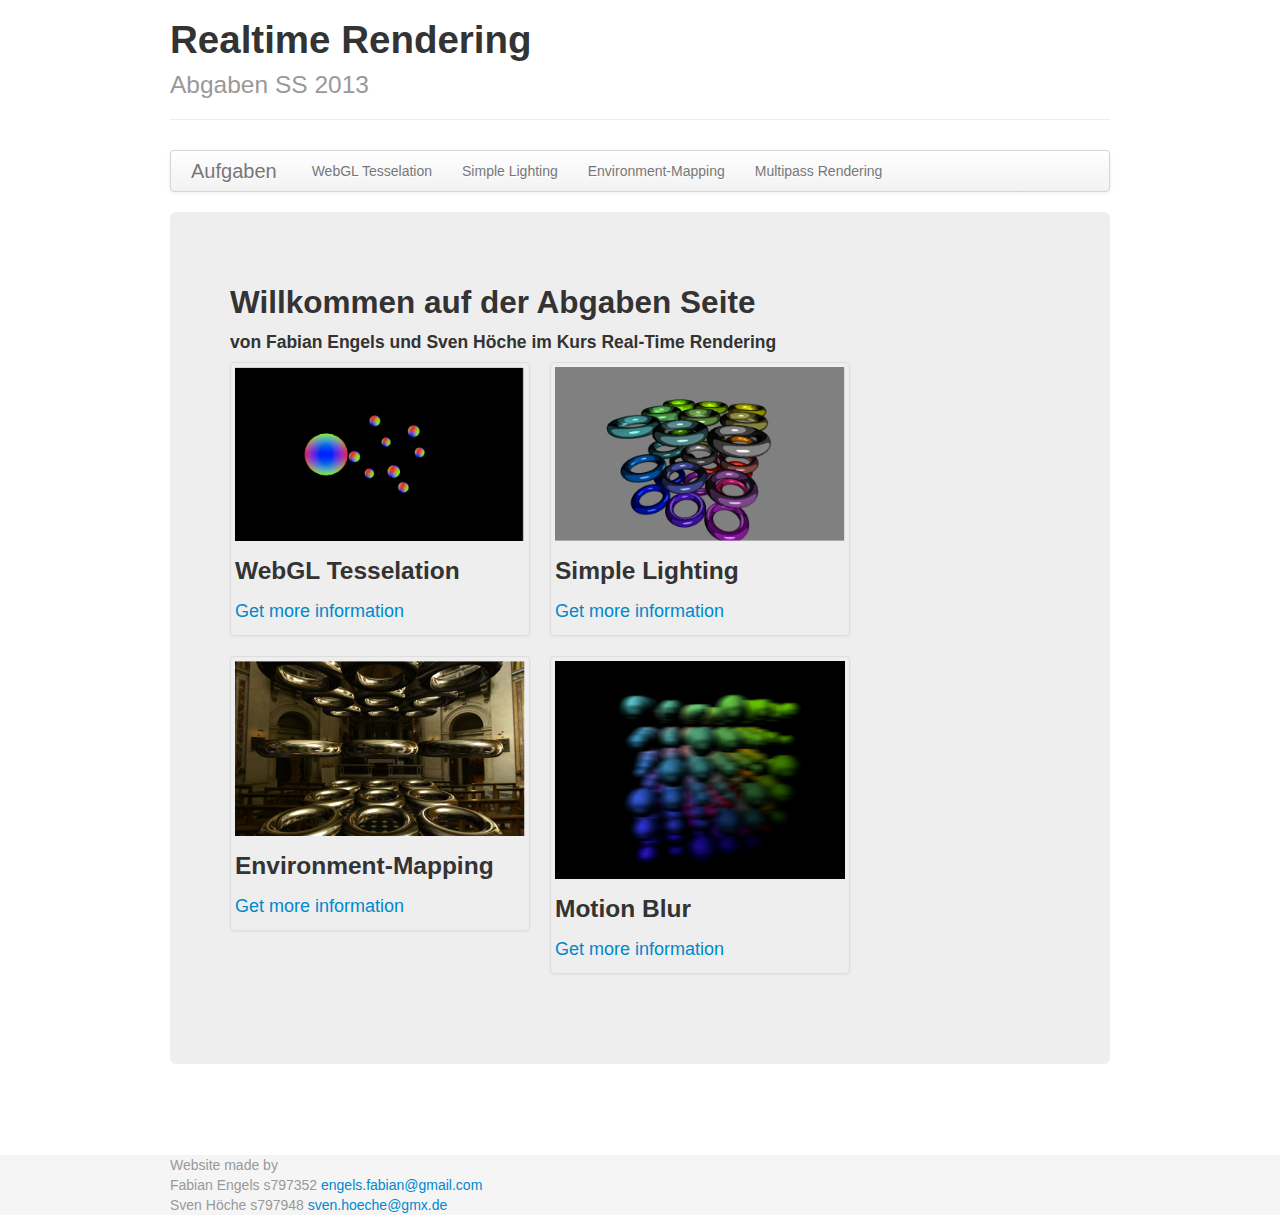
<file: index.html>
<!DOCTYPE html>
<html lang="de"><head>
<meta http-equiv="content-type" content="text/html; charset=ISO-8859-1">
    <title>Realtime Rendering - Abgaben</title>
    <meta name="viewport" content="width=device-width, initial-scale=1.0">
    <!-- Bootstrap -->
    <link href="css/bootstrap.css" rel="stylesheet" media="screen">

<style type="text/css">
  html,
  body {
    height: 100%;
  }

  #wrap {
    min-height: 100%;
    height: auto !important;
    height: 100%;
    margin: 0 auto .60px;
  }
  #push,
  #footer {
    height: 60px;
  }
  #footer {
    background-color: #f5f5f5;
  }
</style>
</head>
<body>
<script src="./js/jquery.js"></script>
<script src="./js/bootstrap.js"></script>
<div id="wrap">
<div class="container">

<div class="page-header">
  <h1>Realtime Rendering<br> <small>Abgaben SS 2013</small>
  </h1>
</div>
<div class="navbar">
  <div class="navbar-inner">
    <a class="brand" href="#">Aufgaben</a>
    <ul class="nav">
      <li><a href="./aufgabe02/index.html">WebGL Tesselation</a></li>
      <li><a href="./aufgabe03/index.html">Simple Lighting</a></li>
      <li><a href="./aufgabe04/index.html">Environment-Mapping</a></li>
      <li><a href="./../aufgabe05/index.html">Multipass Rendering</a></li>
    </ul>
  </div>
</div>

 <div class="hero-unit"> 
<h2>Willkommen auf der Abgaben Seite</h2><h4>von Fabian Engels und Sven H&ouml;che im Kurs Real-Time Rendering</h4>

<ul class="thumbnails">
  <li class="span4">
    <div class="thumbnail">
      <img src="./img/aufgabe02.png" alt="">
    <h3>WebGL Tesselation</h3>
    <a href="./aufgabe02/index.html" >
    <p>Get more information</p>
    </a>
  </div>

    <li class="span4">
    <div class="thumbnail">
      <img src="./img/aufgabe03.png" alt="">
    <h3>Simple Lighting</h3>
    <a href="./aufgabe03/index.html" >
    <p>Get more information</p>
  </a>
  </div>
  </li>

  <li class="span4">
    <div class="thumbnail">
      <img src="./img/aufgabe04.png" alt="">
    <h3>Environment-Mapping</h3>
    <a href="./aufgabe04/index.html" >
    <p>Get more information</p>
  </a>
  </div>
  </li>

   <li class="span4">
    <div class="thumbnail">
      <img src="./img/aufgabe05.png" alt="">
    <h3>Motion Blur</h3>
    <a href="./aufgabe05/index.html" >
    <p>Get more information</p>
  </a>
  </div>
  </li>
  
</ul>
</div>  


</div>

<div id="push"></div>
</div>

 <div id="footer">
   <div class="container">
	 <p class="muted credit">Website made by<br/>
	   Fabian Engels s797352
	   <a href="mailto:engels.fabian@gmail.com">engels.fabian@gmail.com</a><br>
	   Sven H&ouml;che s797948
	   <a href="mailto:sven.hoeche@gmx.de">sven.hoeche@gmx.de
    </p>
      </div>
  </div>

</body></html>
</file>
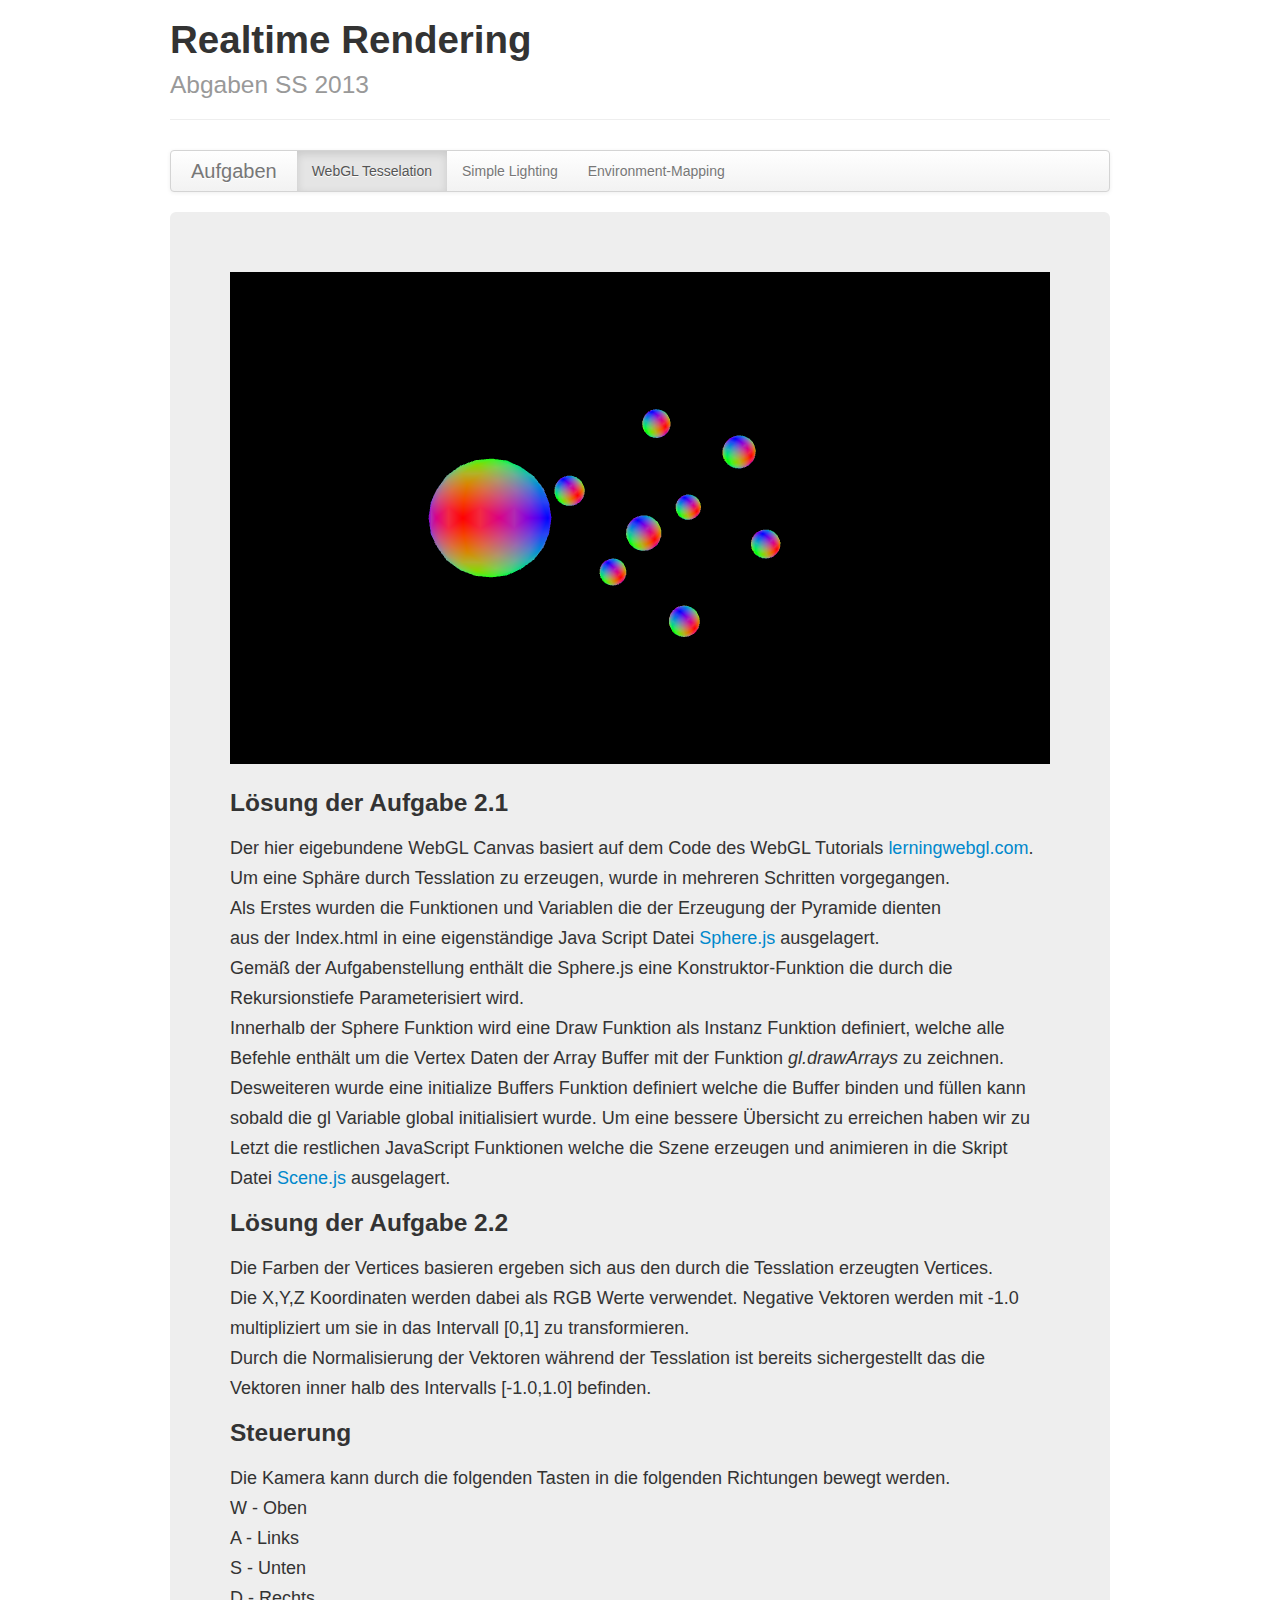
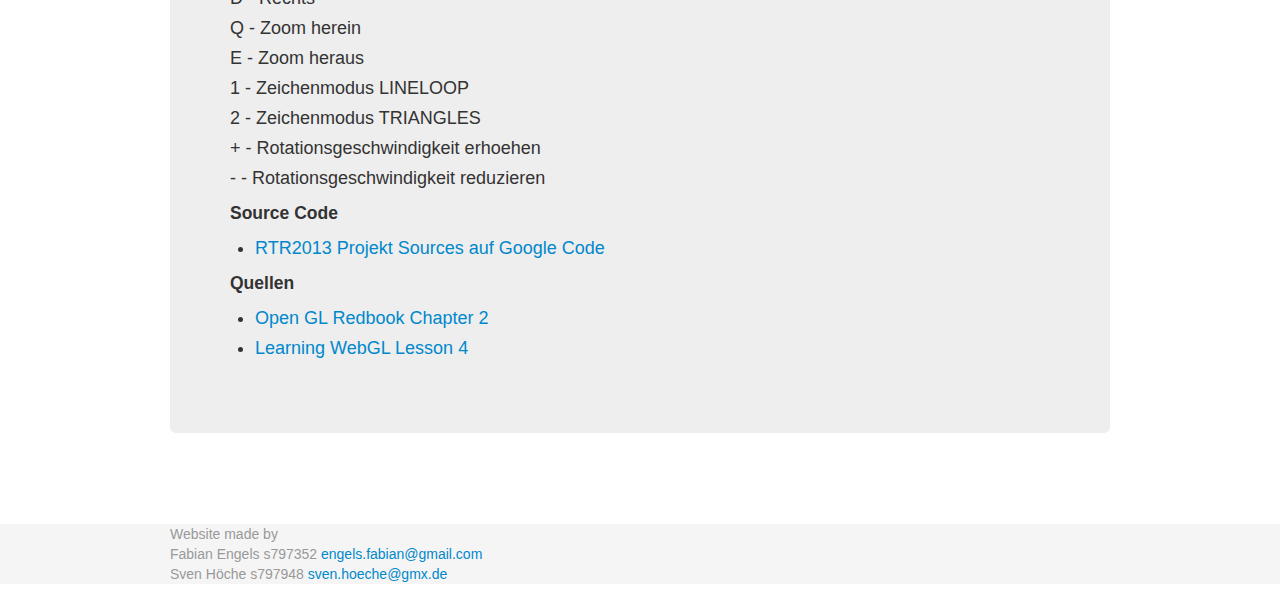
<file: aufgabe02/index.html>
<!DOCTYPE html>
<html lang="de"><head>
<meta http-equiv="content-type" content="text/html; charset=ISO-8859-1">
    <title>Realtime Rendering - Abgaben</title>
    <meta name="viewport" content="width=device-width, initial-scale=1.0">
    <!-- Bootstrap -->
    <link href="css/bootstrap.css" rel="stylesheet" media="screen">

<style type="text/css">
  html,
  body {
    height: 100%;
  }

  #wrap {
    min-height: 100%;
    height: auto !important;
    height: 100%;
    margin: 0 auto .60px;
  }
  #push,
  #footer {
    height: 60px;
  }
  #footer {
    background-color: #f5f5f5;
  }
</style>
</head>
<body onload="webGLStart();">
<script type="text/javascript" src="./js/glMatrix-0.9.5.min.js"></script>
<script type="text/javascript" src="./js/webgl-utils.js"></script>
<script type="text/javascript" src="./js/sphere.js"></script>
<script src="./js/jquery.js"></script>
<script src="./js/bootstrap.js"></script>
<script type="text/javascript" src="./js/scene.js"></script>
<div id="wrap">
<div class="container">

<div class="page-header">
  <h1>Realtime Rendering<br> <small>Abgaben SS 2013</small>
  </h1>
</div>
<div class="navbar">
  <div class="navbar-inner">
    <a class="brand" href="./../index.html">Aufgaben</a>
    <ul class="nav">
     <li class="active"><a href="./../aufgabe02/index.html">WebGL Tesselation</a></li>
      <li><a href="./../aufgabe03/index.html">Simple Lighting</a></li>
      <li><a href="./../aufgabe04/index.html">Environment-Mapping</a></li>
    </ul>
  </div>
</div>


<div class="hero-unit"> 
    <div id="canvas-container">
      <p><canvas id="canvas" width="820" height="492"></canvas></p>
    </div>  

    <h3>L&ouml;sung der Aufgabe 2.1</h3>
    Der hier eigebundene WebGL Canvas basiert auf dem Code des WebGL Tutorials <a href="http://learningwebgl.com/">lerningwebgl.com</a>.</br>
    Um eine Sph&auml;re durch Tesslation zu erzeugen, wurde in mehreren Schritten vorgegangen.</br>
    Als Erstes wurden die Funktionen und Variablen die der Erzeugung der Pyramide dienten</br>
    aus der Index.html in eine eigenst&auml;ndige Java Script Datei <a href="./js/sphere.js"> Sphere.js</a>
    ausgelagert.</br>
    Gem&auml;&szlig; der Aufgabenstellung enth&auml;lt die Sphere.js eine Konstruktor-Funktion die durch die Rekursionstiefe Parameterisiert wird.</br>
    Innerhalb der Sphere Funktion wird eine Draw Funktion als Instanz Funktion definiert, welche alle Befehle enth&auml;lt um die Vertex Daten der Array Buffer mit der Funktion <b><i>gl.drawArrays</i></b> zu zeichnen.
    </br>Desweiteren wurde eine initialize Buffers Funktion definiert welche die Buffer binden und f&uuml;llen kann sobald die gl Variable global initialisiert wurde.
    Um eine bessere &Uuml;bersicht zu erreichen haben wir zu Letzt die restlichen JavaScript Funktionen welche die Szene erzeugen und animieren in die Skript Datei <a href="./js/scene.js">Scene.js</a> ausgelagert.  
    <h3>L&ouml;sung der Aufgabe 2.2</h3>
    Die Farben der Vertices basieren ergeben sich aus den durch die Tesslation erzeugten Vertices.</br>
    Die X,Y,Z Koordinaten werden dabei als RGB Werte verwendet.
    Negative Vektoren werden mit -1.0 multipliziert um sie in das Intervall [0,1] zu transformieren.</br>
    Durch die Normalisierung der Vektoren w&auml;hrend der Tesslation ist bereits sichergestellt das die Vektoren inner halb des Intervalls [-1.0,1.0] befinden.
    <h3>Steuerung</h3>
    Die Kamera kann durch die folgenden Tasten in die folgenden Richtungen bewegt werden.</br>
    W - Oben</br>
    A - Links</br>
    S - Unten</br>
    D - Rechts</br>
    Q - Zoom herein</br>
    E - Zoom heraus</br>
    1 - Zeichenmodus LINELOOP</br>
    2 - Zeichenmodus TRIANGLES</br>
    + - Rotationsgeschwindigkeit erhoehen</br>
    - - Rotationsgeschwindigkeit reduzieren</br>
    <h4>Source Code</h4> 
    <ul>
    <li><a href="https://code.google.com/p/rtr2013/source/browse/#svn%2Ftrunk%2Faufgabe02">RTR2013 Projekt Sources auf Google Code</a>
    </li></ul>
    <h4>Quellen</h4>
    <ul>
      <li><a href="http://www.glprogramming.com/red/chapter02.html">Open GL Redbook Chapter 2</a></li>
      <li><a href="http://learningwebgl.com/blog/?p=370">Learning WebGL Lesson 4</a></li>
    </ul></div>

</div>

<div id="push"></div>
</div>

 <div id="footer">
   <div class="container">
	 <p class="muted credit">Website made by<br/>
	   Fabian Engels s797352
	   <a href="mailto:engels.fabian@gmail.com">engels.fabian@gmail.com</a><br>
	   Sven H&ouml;che s797948
	   <a href="mailto:sven.hoeche@gmx.de">sven.hoeche@gmx.de
    </p>
      </div>
  </div>

  <script id="shader-fs" type="x-shader/x-fragment">
    precision mediump float;

    varying vec4 vColor;

    void main(void) {
        gl_FragColor = vColor;
    }
</script>

<script id="shader-vs" type="x-shader/x-vertex">
    attribute vec3 aVertexPosition;
    attribute vec4 aVertexColor;

    uniform mat4 uMVMatrix;
    uniform mat4 uPMatrix;

    varying vec4 vColor;

    void main(void) {
        gl_Position = uPMatrix * uMVMatrix * vec4(aVertexPosition, 1.0);
        vColor = aVertexColor;
    }
</script>

</body></html>
</file>
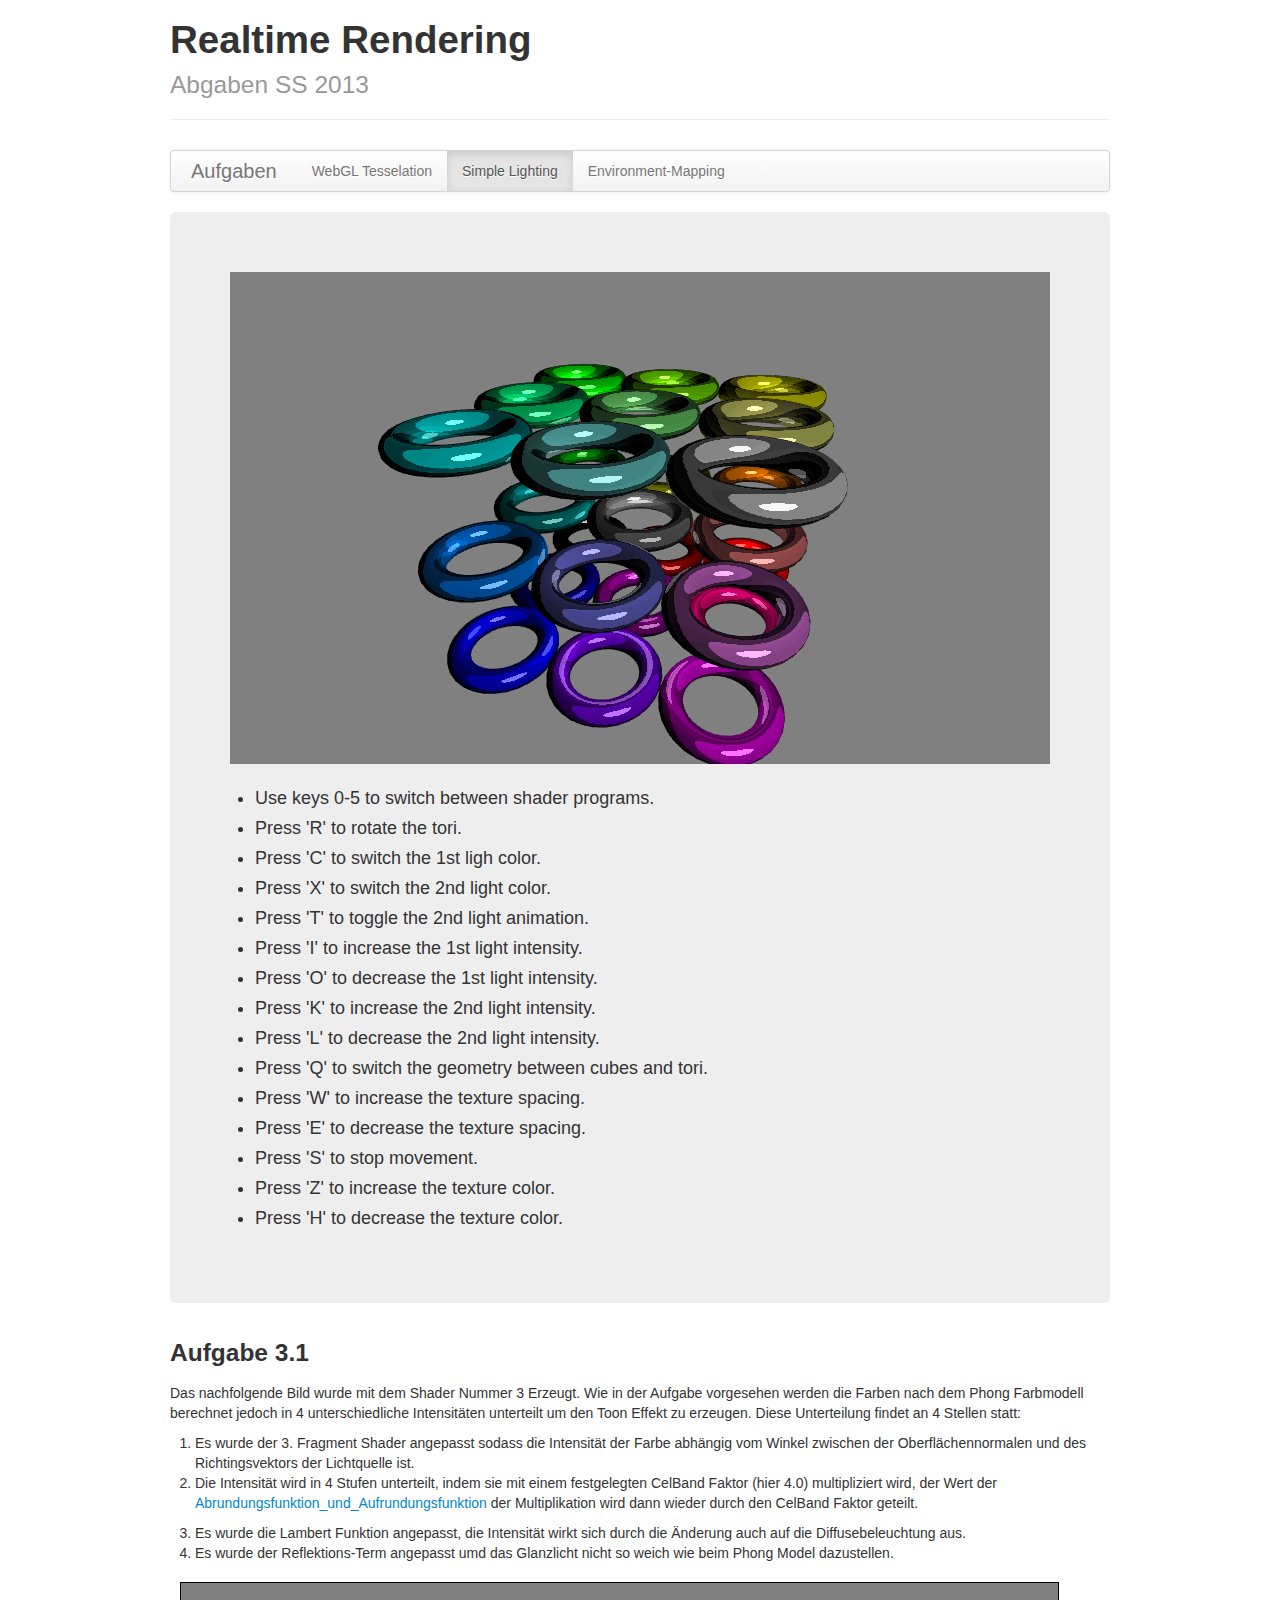
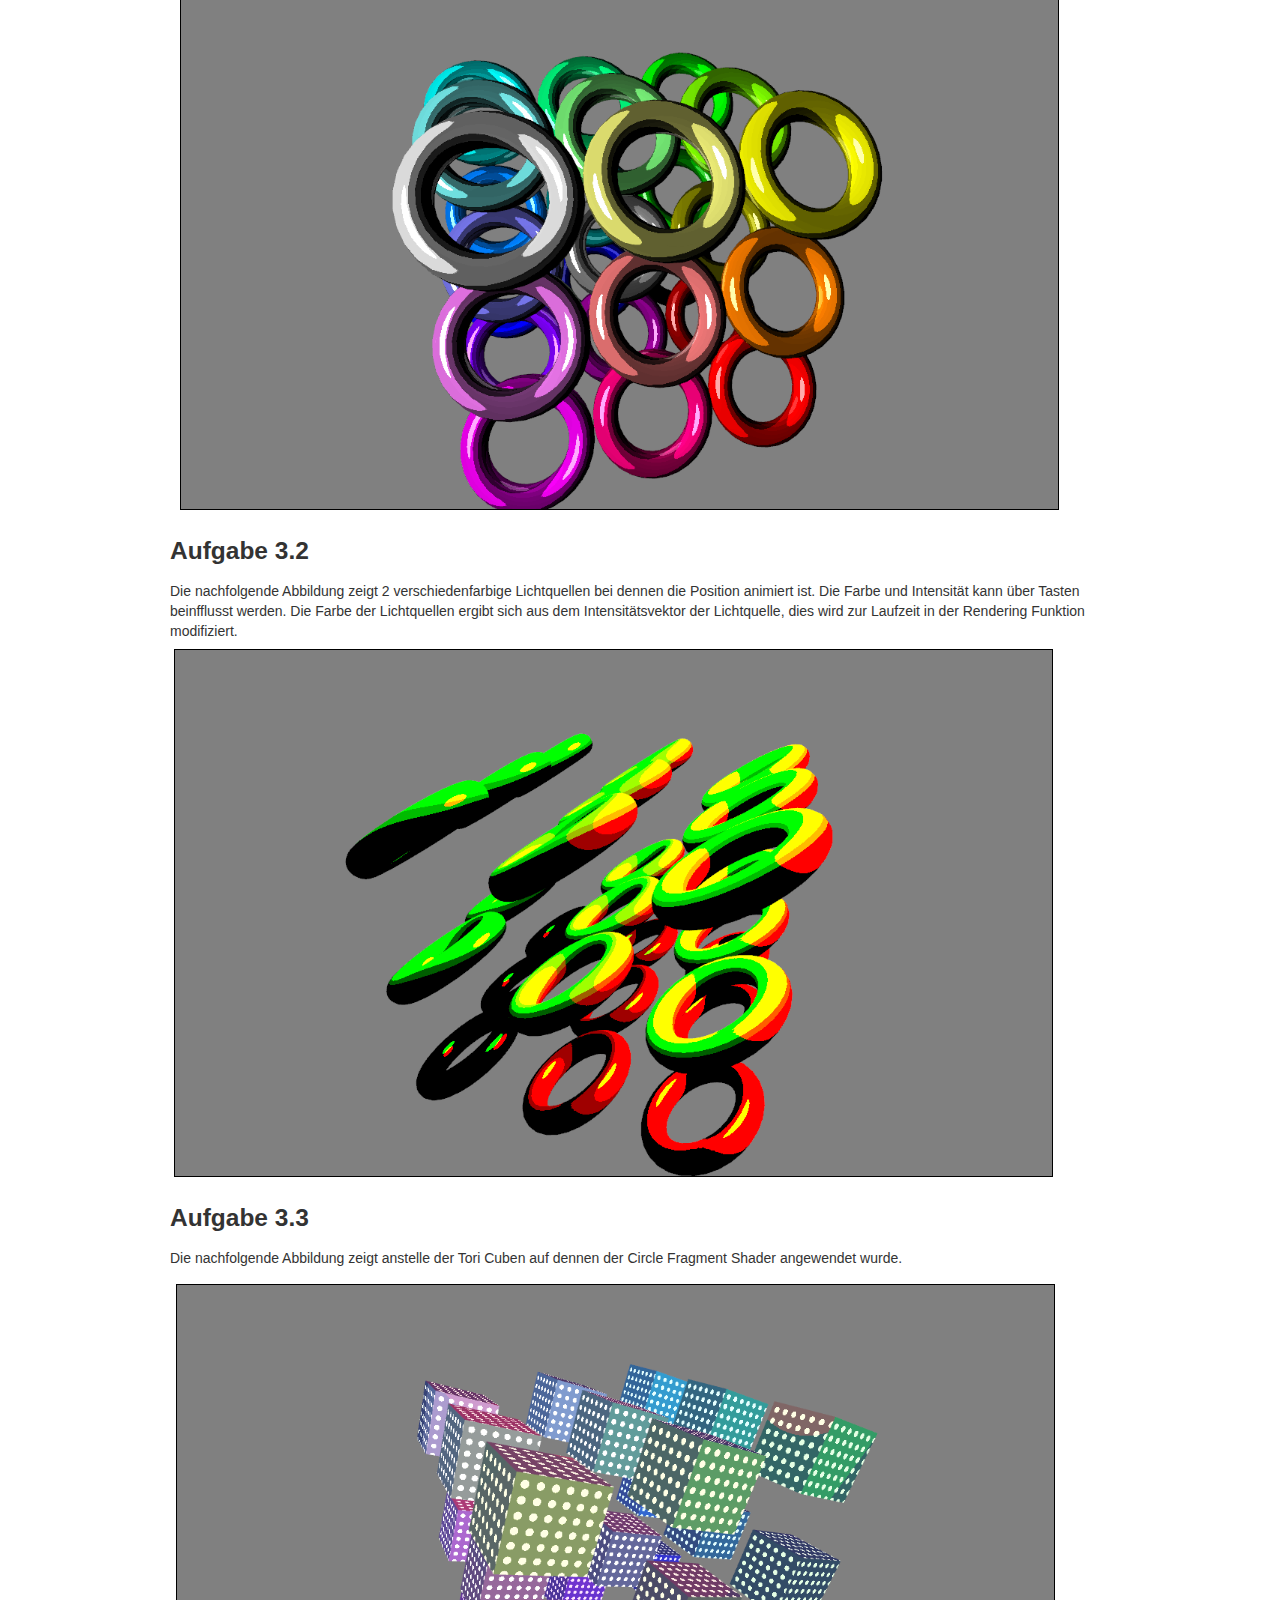
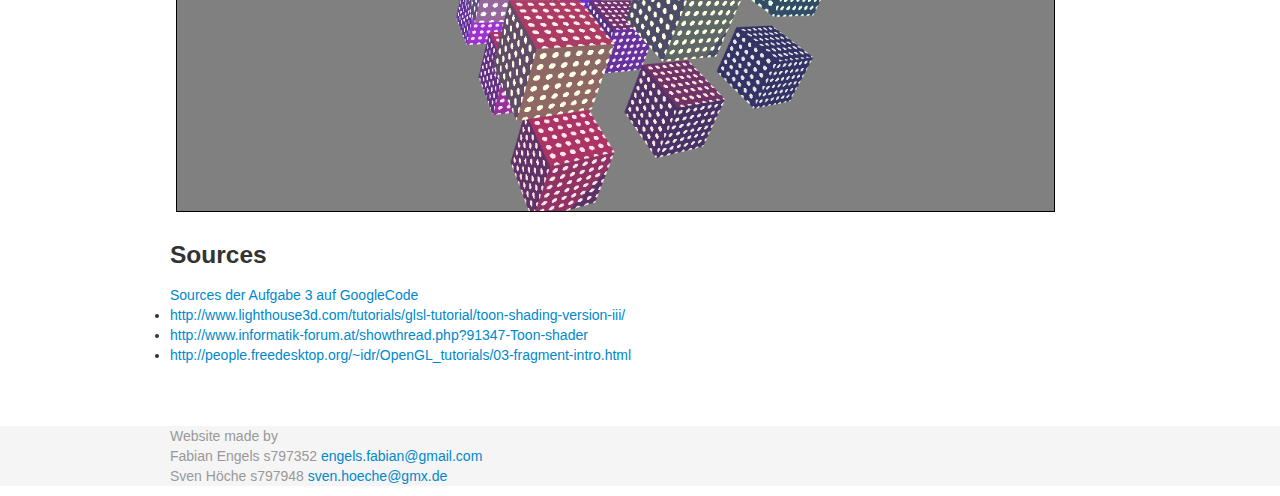
<file: aufgabe03/index.html>
<!DOCTYPE html>
<html lang="de"><head>
<meta http-equiv="content-type" content="text/html; charset=ISO-8859-1">
    <title>Realtime Rendering - Abgaben</title>
    <meta name="viewport" content="width=device-width, initial-scale=1.0">
    <!-- Bootstrap -->
    <link href="css/bootstrap.css" rel="stylesheet" media="screen">

<style type="text/css">
  html,
  body {
    height: 100%;
  }

  #wrap {
    min-height: 100%;
    height: auto !important;
    height: 100%;
    margin: 0 auto .60px;
  }
  #push,
  #footer {
    height: 60px;
  }
  #footer {
    background-color: #f5f5f5;
  }
</style>
</head>
<body onload="webGLStart();">
<div id="wrap">
<div class="container">
<div class="page-header">
  <h1>Realtime Rendering<br> <small>Abgaben SS 2013</small>
  </h1>
</div>

<div class="navbar">
  <div class="navbar-inner">
    <a class="brand" href="./../index.html">Aufgaben</a>
    <ul class="nav">
      <li><a href="./../aufgabe02/index.html">WebGL Tesselation</a></li>
      <li class="active"><a href="./../aufgabe03/index.html">Simple Lighting</a></li>
      <li><a href="./../aufgabe04/index.html">Environment-Mapping</a></li>
    </ul>
  </div>
</div>
<script type="text/javascript" src="lit-Dateien/base.js"></script>
<script type="text/javascript" src="lit-Dateien/gl-matrix.js"></script>
<script type="text/javascript" src="lit-Dateien/lit.js"></script>

<script type="text/javascript" src="tdl/programs.js"></script>
<script type="text/javascript" src="tdl/log.js"></script>
<script type="text/javascript" src="tdl/string.js"></script>
<script type="text/javascript" src="tdl/webgl.js"></script>
<script type="text/javascript" src="tdl/misc.js"></script>
<script type="text/javascript" src="tdl/models.js"></script>
<script type="text/javascript" src="tdl/buffers.js"></script>
<script type="text/javascript" src="tdl/primitives.js"></script>
<script type="text/javascript" src="tdl/math.js"></script>
<script type="text/javascript" src="tdl/textures.js"></script>

 <div class="hero-unit"> 
    <div id="canvas-container">
      <p><canvas id="canvas" width="1170" height="702"></canvas></p>
    </div>  
  <ul>
      <li>Use keys 0-5 to switch between shader programs.</li>
	  <li>Press 'R' to rotate the tori.</li>
	  <li>Press 'C' to switch the 1st ligh color.</li>
	  <li>Press 'X' to switch the 2nd light color.</li>
	  <li>Press 'T' to toggle the 2nd light animation.</li>
	  <li>Press 'I' to increase the 1st light intensity.</li>
	  <li>Press 'O' to decrease the 1st light intensity.</li>
	  <li>Press 'K' to increase the 2nd light intensity.</li>
	  <li>Press 'L' to decrease the 2nd light intensity.</li>
	  <li>Press 'Q' to switch the geometry between cubes and tori.</li>
	  <li>Press 'W' to increase the texture spacing.</li>
	  <li>Press 'E' to decrease the texture spacing.</li>
	  <li>Press 'S' to stop movement.</li>
	  <li>Press 'Z' to increase the texture color.</li>
	  <li>Press 'H' to decrease the texture color.</li>
    </ul>
</div>
<h3>Aufgabe 3.1</h3>
<p>Das nachfolgende Bild wurde mit dem Shader Nummer 3 Erzeugt.
Wie in der Aufgabe vorgesehen werden die Farben nach dem Phong Farbmodell berechnet jedoch in 4 unterschiedliche Intensit&auml;ten
unterteilt um den Toon Effekt zu erzeugen.
Diese Unterteilung findet an 4 Stellen statt:<br>
<ol><li>Es wurde der 3. Fragment Shader angepasst sodass die Intensit&auml;t der Farbe abh&auml;ngig
vom Winkel zwischen der Oberfl&auml;chennormalen und des Richtingsvektors der Lichtquelle ist.
<li>Die Intensit&auml;t wird in 4 Stufen unterteilt, indem sie mit einem festgelegten CelBand Faktor (hier 4.0) multipliziert wird,
der Wert der
<a href="http://de.wikipedia.org/wiki/Abrundungsfunktion_und_Aufrundungsfunktion">Abrundungsfunktion_und_Aufrundungsfunktion</a>
der Multiplikation wird dann wieder durch den CelBand Faktor geteilt.</p></li>
<li>Es wurde die Lambert Funktion angepasst, die Intensit&auml;t wirkt sich durch die &Auml;nderung auch auf die Diffusebeleuchtung aus.</li>
<li>Es wurde der Reflektions-Term angepasst umd das Glanzlicht nicht so weich wie beim Phong Model dazustellen.</li>
</ol>
<img src="./toonshader-one-light.png" />
<h3>Aufgabe 3.2</h3>
Die nachfolgende Abbildung zeigt 2 verschiedenfarbige Lichtquellen bei dennen die Position animiert ist. Die Farbe und Intensit&auml;t kann &uuml;ber Tasten beinfflusst werden.
Die Farbe der Lichtquellen ergibt sich aus dem Intensit&auml;tsvektor der Lichtquelle, dies wird zur Laufzeit in der Rendering Funktion modifiziert.
<img src="./toonshader-two-lights.png"/>

<h3>Aufgabe 3.3</h3>
<p>Die nachfolgende Abbildung zeigt anstelle der Tori Cuben auf dennen der Circle Fragment Shader angewendet wurde.</p>
<img src="./cubes-circle-texture-two-lights.png"/>
<h3>Sources</h3>
<a href="https://code.google.com/p/rtr2013/source/browse/#svn%2Ftrunk%2Faufgabe03">Sources der Aufgabe 3 auf GoogleCode</a>

</ul><li><a href="http://www.lighthouse3d.com/tutorials/glsl-tutorial/toon-shading-version-iii/">http://www.lighthouse3d.com/tutorials/glsl-tutorial/toon-shading-version-iii/</a></li> 
 <li><a href="http://www.informatik-forum.at/showthread.php?91347-Toon-shader">http://www.informatik-forum.at/showthread.php?91347-Toon-shader</a></li></ul>
<li>
   <a href="http://people.freedesktop.org/~idr/OpenGL_tutorials/03-fragment-intro.html">http://people.freedesktop.org/~idr/OpenGL_tutorials/03-fragment-intro.html</a></li> 
</div>
    <script src="js/jquery.js"></script>
    <script src="js/bootstrap.js"></script>
</div>
<div id="push"></div>
</div>

 <div id="footer">
   <div class="container">
	<p class="muted credit">Website made by<br/>
	Fabian Engels s797352
	<a href="mailto:engels.fabian@gmail.com">engels.fabian@gmail.com</a><br>
	Sven H&ouml;che s797948
	<a href="mailto:sven.hoeche@gmx.de">sven.hoeche@gmx.de</p>
   
      </div>
  </div>

  <script id="vs0" type="text/glsl">
uniform mat4 projection;
uniform mat4 view;
uniform mat4 model;

attribute vec4 position;

void main() {
  gl_Position = projection * view * model * position;
}
</script>

<script id="fs0" type="text/glsl">
precision highp float;

uniform vec3 color;

void main() {
  gl_FragColor.rgb = 0.7 * color;
  gl_FragColor.a = 1.0;
}
</script>

<!-- Lambert lighting model, Gouraud shading -->

<script id="vs1" type="text/glsl">
uniform mat4 projection;
uniform mat4 view;
uniform mat4 model;

uniform vec3 color;
uniform vec3 lightIntensity;
uniform vec3 lightPosition;
uniform vec3 eyePosition;

attribute vec4 position;
attribute vec3 normal;

varying vec3 intensity;

vec3 lambert(vec3 normal, vec3 light, 
             vec3 intensity, vec3 reflectivity) {
  return 0.1 * reflectivity * intensity +
         0.6 * reflectivity * intensity * max(0.0, dot(normal, light));
}

void main() {
  vec3 normalW = (model * vec4(normal, 0.0)).xyz;
  vec4 positionW = model * position;
  vec3 lightDirectionW = normalize(lightPosition - positionW.xyz);

  intensity = lambert(normalW, lightDirectionW, lightIntensity, color);
  gl_Position = projection * view * positionW;
}
</script>

<script id="fs1" type="text/glsl">
precision highp float;

varying vec3 intensity;

void main() {
  gl_FragColor.rgb = intensity;
  gl_FragColor.a = 1.0;
}
</script>

<!-- Phong lighting model, Gouraud shading -->

<script id="vs2" type="text/glsl">
uniform mat4 projection;
uniform mat4 view;
uniform mat4 model;

uniform vec3 color;
uniform vec3 lightIntensity;
uniform vec3 lightPosition;
uniform vec3 eyePosition;

attribute vec4 position;
attribute vec3 normal;

varying vec3 intensity;

vec3 lambert(vec3 normal, vec3 light, 
             vec3 intensity, vec3 reflectivity) {
  return 0.1 * reflectivity * intensity +
         0.6 * reflectivity * intensity * 
         max(0.0, dot(normal, light));
}

vec3 phong(vec3 normal, vec3 eye, vec3 light, 
           vec3 intensity, vec3 reflectivity) {
  return lambert(normal, light, intensity, reflectivity) +
         0.3 * intensity * pow(max(0.0, dot(reflect(-eye, normal), 
                                      light)), 10.0);
}

void main() {
  vec3 normalW = (model * vec4(normal, 0.0)).xyz;
  vec4 positionW = model * position;
  vec3 lightDirectionW = normalize(lightPosition - positionW.xyz);
  vec3 eyeDirectionW = normalize(eyePosition - positionW.xyz);

  intensity = phong(normalW, eyeDirectionW, lightDirectionW, 
                    lightIntensity, color);
  gl_Position = projection * view * positionW;
}
</script>

<script id="fs2" type="text/glsl">
precision highp float;

varying vec3 intensity;

void main() {
  gl_FragColor.rgb = intensity;
  gl_FragColor.a = 1.0;
}
</script>

<!-- Phong lighting model, Toon shading -->

<script id="vs3" type="text/glsl">
uniform mat4 projection;
uniform mat4 view;
uniform mat4 model;

uniform vec3 lightPosition;
uniform vec3 lightPosition_2;
uniform vec3 eyePosition;

attribute vec4 position;
attribute vec3 normal;
attribute vec2 texCoord;

varying vec3 normalW;
varying vec3 lightDirectionW;
varying vec3 lightDirectionW_2;
varying vec3 eyeDirectionW;
varying vec2 texCoordI;

void main() {
  vec4 positionW = model * position;
  normalW = (model * vec4(normal, 0.0)).xyz;
  lightDirectionW = lightPosition - positionW.xyz;
  lightDirectionW_2 = lightPosition_2 - positionW.xyz;
  eyeDirectionW = eyePosition - positionW.xyz;
  texCoordI = texCoord;

  gl_Position = projection * view * positionW;
}
</script>

<script id="fs3" type="text/glsl">
precision highp float;

float celband = 4.0;
float toonFactor;
float toonFactor_2;
float intensy;
float intensy_2;

uniform vec3 color;
uniform vec3 lightIntensity;
uniform vec3 lightIntensity_2;
uniform float textureScale;

varying vec3 normalW;
varying vec3 lightDirectionW;
varying vec3 lightDirectionW_2;
varying vec3 eyeDirectionW;
varying vec2 texCoordI;

float toonDiffuse(vec3 normal, vec3 light) {
	float diffuse = max(0.0, dot(normal, light));
	return floor(diffuse*celband)/celband;
}

vec3 lambert(vec3 normal, vec3 light, 
             vec3 intensity, vec3 reflectivity) {
  return 0.1 * reflectivity * intensity +
         0.6 * reflectivity * intensity * toonDiffuse(normal, light);
}

float toonReflect(vec3 eye, vec3 normal, vec3 light) {
	float reflect = pow(max(0.0, dot(reflect(-eye, normal), light)), 10.0);
	if(reflect > 0.5)
		return 1.0;
	else
		return 0.0;
}

vec3 phong(vec3 normal, vec3 eye, vec3 light, 
           vec3 intensity, vec3 reflectivity) {
  return lambert(normal, light, intensity, reflectivity) + 0.3 * intensity *
		toonReflect(eye, normal, light);
}


void main() {
 /* http://www.lighthouse3d.com/tutorials/glsl-tutorial/toon-shading-version-iii/ */
 /* http://www.informatik-forum.at/showthread.php?91347-Toon-shader */
	intensy = dot(normalize(lightDirectionW), normalW);
	intensy_2 = dot(normalize(lightDirectionW_2), normalW);
	
	intensy = floor(intensy * celband) / celband;
	intensy_2 = floor(intensy_2 * celband) / celband;

    gl_FragColor.rgb = phong(
    normalize(normalW), 
    normalize(eyeDirectionW), 
    normalize(lightDirectionW), 
    lightIntensity, color * intensy );
	
	gl_FragColor.rgb += phong(
    normalize(normalW), 
    normalize(eyeDirectionW), 
    normalize(lightDirectionW_2), 
    lightIntensity_2, color * intensy_2 );
	
    gl_FragColor.a = 1.0;
}
</script>

<!-- Phong lighting model, Phong shading with texture -->

<script id="vs4" type="text/glsl">
uniform mat4 projection;
uniform mat4 view;
uniform mat4 model;

uniform vec3 lightPosition;
uniform vec3 eyePosition;

attribute vec4 position;
attribute vec3 normal;
attribute vec2 texCoord;

varying vec3 normalW;
varying vec3 lightDirectionW;
varying vec3 eyeDirectionW;
varying vec2 texCoordI;

void main() {
  vec4 positionW = model * position;
  normalW = (model * vec4(normal, 0.0)).xyz;
  lightDirectionW = lightPosition - positionW.xyz;
  eyeDirectionW = eyePosition - positionW.xyz;

  texCoordI = texCoord;
  gl_Position = projection * view * positionW;
}
</script>

<script id="fs4" type="text/glsl">
precision highp float;

uniform vec3 lightIntensity;

uniform sampler2D earth;

varying vec3 normalW;
varying vec3 lightDirectionW;
varying vec3 eyeDirectionW;
varying vec2 texCoordI;

vec3 lambert(vec3 normal, vec3 light, 
             vec3 intensity, vec3 reflectivity) {
  return 0.1 * reflectivity * intensity +
         0.6 * reflectivity * intensity * max(0.0, dot(normal, light));
}

vec3 phong(vec3 normal, vec3 eye, vec3 light, 
           vec3 intensity, vec3 reflectivity) {
  return lambert(normal, light, intensity, reflectivity) +
         0.3 * intensity * pow(max(0.0, dot(reflect(-eye, normal), 
                                      light)), 10.0);
}

void main() {

  vec3 color = texture2D(earth, texCoordI).rgb;

  gl_FragColor.rgb = phong(
    normalize(normalW), 
    normalize(eyeDirectionW), 
    normalize(lightDirectionW), 
    lightIntensity, color);
  gl_FragColor.a = 1.0;
}
</script>

<!-- Phong lighting model, Phong shading -->

<script id="vs5" type="text/glsl">
uniform mat4 projection;
uniform mat4 view;
uniform mat4 model;

uniform vec3 lightPosition;
uniform vec3 lightPosition_2;
uniform vec3 eyePosition;

attribute vec4 position;
attribute vec3 normal;
attribute vec2 texCoord;

varying vec3 normalW;
varying vec3 lightDirectionW;
varying vec3 lightDirectionW_2;
varying vec3 eyeDirectionW;
varying vec2 texCoordI;

void main() {
  vec4 positionW = model * position;
  normalW = (model * vec4(normal, 0.0)).xyz;
  lightDirectionW = lightPosition - positionW.xyz;
  lightDirectionW_2 = lightPosition_2 - positionW.xyz;
  eyeDirectionW = eyePosition - positionW.xyz;
  texCoordI = texCoord;

  gl_Position = projection * view * positionW;
}
</script>

<script id="fs5" type="text/glsl">
precision highp float;
/* celband defines how many shades are visible */
float celband = 4.0;
float toonFactor;
float toonFactor_2;
float intensy;
float intensy_2;

uniform vec3 color;
uniform vec3 lightIntensity;
uniform vec3 lightIntensity_2;
uniform float textureScale;
uniform vec3 textureColor;

varying vec3 normalW;
varying vec3 lightDirectionW;
varying vec3 lightDirectionW_2;
varying vec3 eyeDirectionW;
varying vec2 texCoordI;

float toonDiffuse(vec3 normal, vec3 light) {
	float diffuse = max(0.0, dot(normal, light));
	return floor(diffuse*celband)/celband;
}

vec3 lambert(vec3 normal, vec3 light, 
             vec3 intensity, vec3 reflectivity) {
  return 0.1 * reflectivity * intensity +
         0.6 * reflectivity * intensity * toonDiffuse(normal, light);
}

float toonReflect(vec3 eye, vec3 normal, vec3 light) {
	float reflect = pow(max(0.0, dot(reflect(-eye, normal), light)), 10.0);
	if(reflect > 0.5)
		return 1.0;
	else
		return 0.0;
}

vec3 phong(vec3 normal, vec3 eye, vec3 light, 
           vec3 intensity, vec3 reflectivity) {
  return lambert(normal, light, intensity, reflectivity) + 0.3 * intensity *
		toonReflect(eye, normal, light);
}


void main() {
 /* http://www.lighthouse3d.com/tutorials/glsl-tutorial/toon-shading-version-iii/ */
 /* http://www.informatik-forum.at/showthread.php?91347-Toon-shader */
  intensy = dot(normalize(lightDirectionW), normalW);
  intensy_2 = dot(normalize(lightDirectionW_2), normalW);
	
  intensy = floor(intensy * celband) / celband;
  intensy_2 = floor(intensy_2 * celband) / celband;
  /* add first light color to fragment color */
  gl_FragColor.rgb = phong(
    normalize(normalW), 
    normalize(eyeDirectionW), 
    normalize(lightDirectionW), 
    lightIntensity, color * intensy );
  /* add second light color to fragment color */
  gl_FragColor.rgb += phong(
    normalize(normalW), 
    normalize(eyeDirectionW), 
    normalize(lightDirectionW_2), 
    lightIntensity_2, color * intensy_2 );
	
  /* http://people.freedesktop.org/~idr/OpenGL_tutorials/03-fragment-intro.html */
  vec2 pos = mod(texCoordI * textureScale, vec2(75.0)) - vec2(50.0);
  float dist_squared = dot(pos, pos);
  
  gl_FragColor += mix(vec4(textureColor, 1.0),
                      vec4(.20, .20, .40, 1.0),
                     smoothstep(380.25, 420.25, dist_squared));
  gl_FragColor.a = 1.0;
}
</script>


</body></html>
</file>
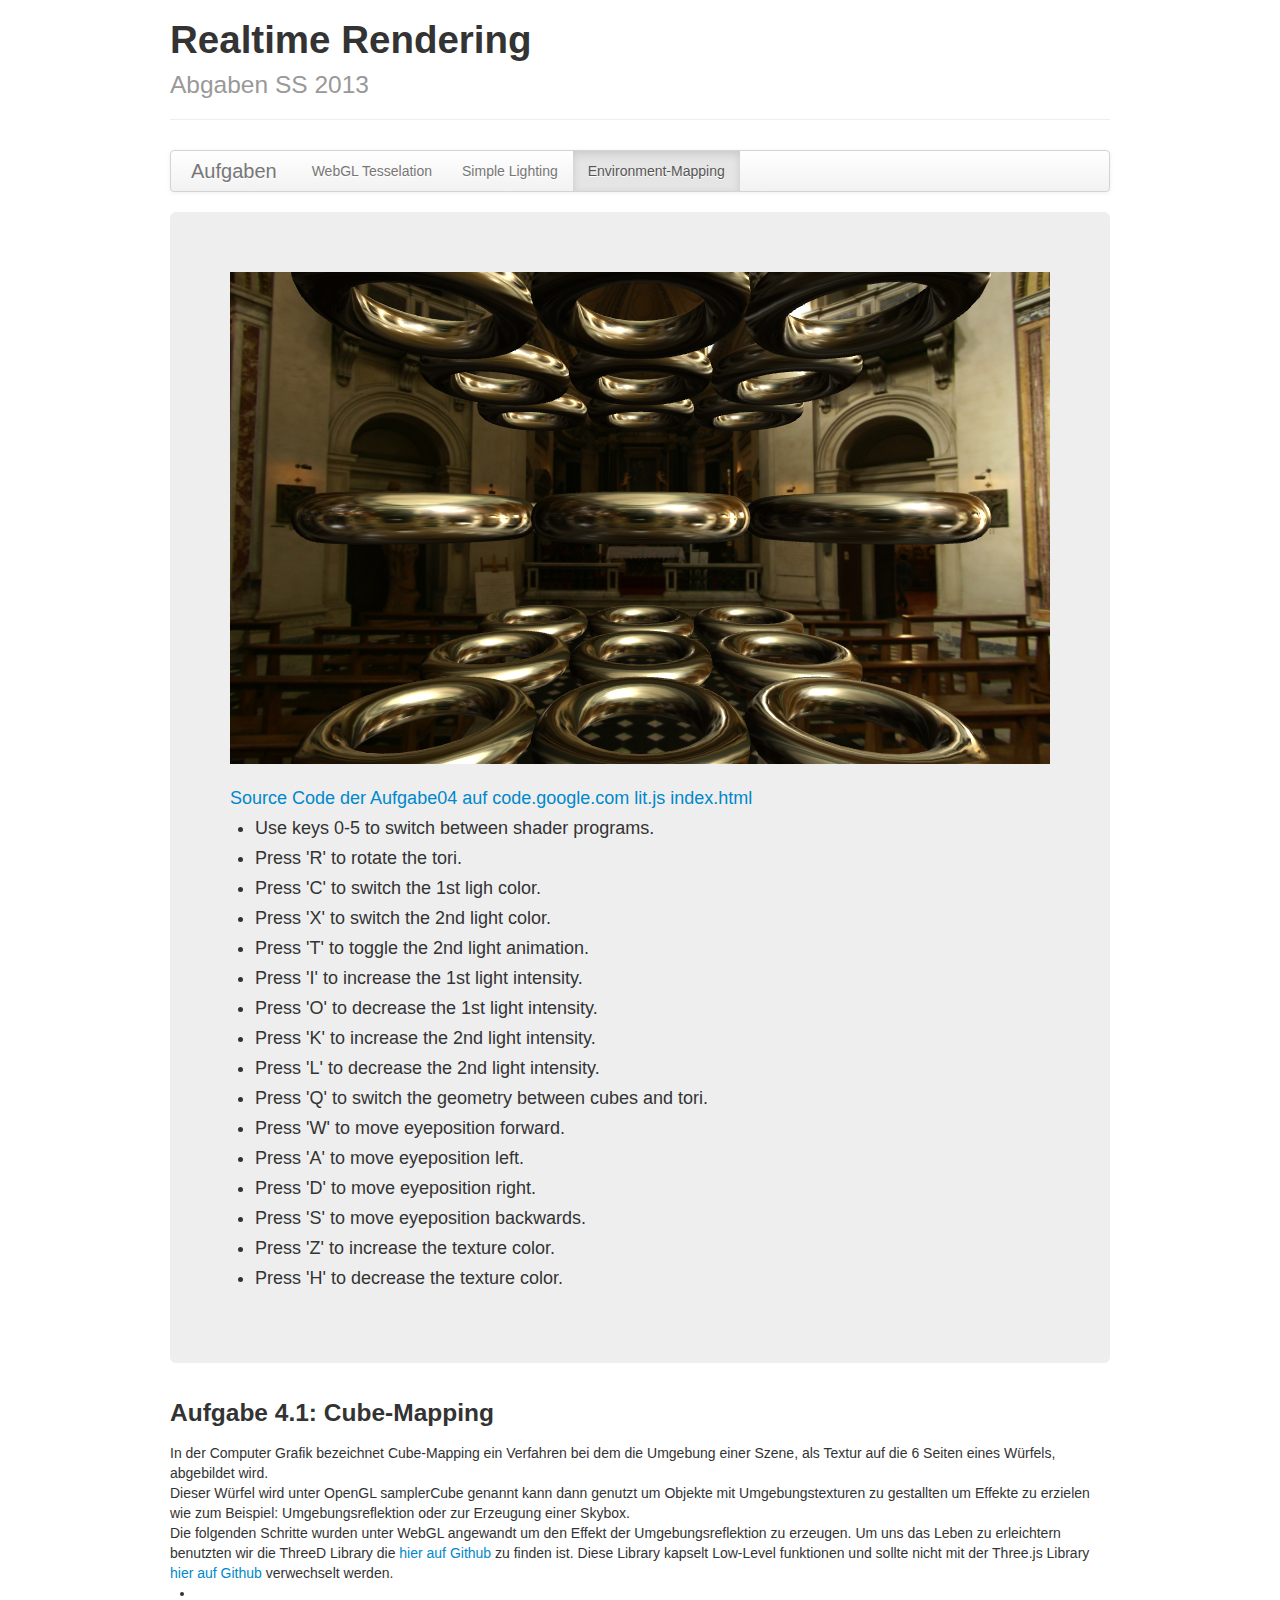
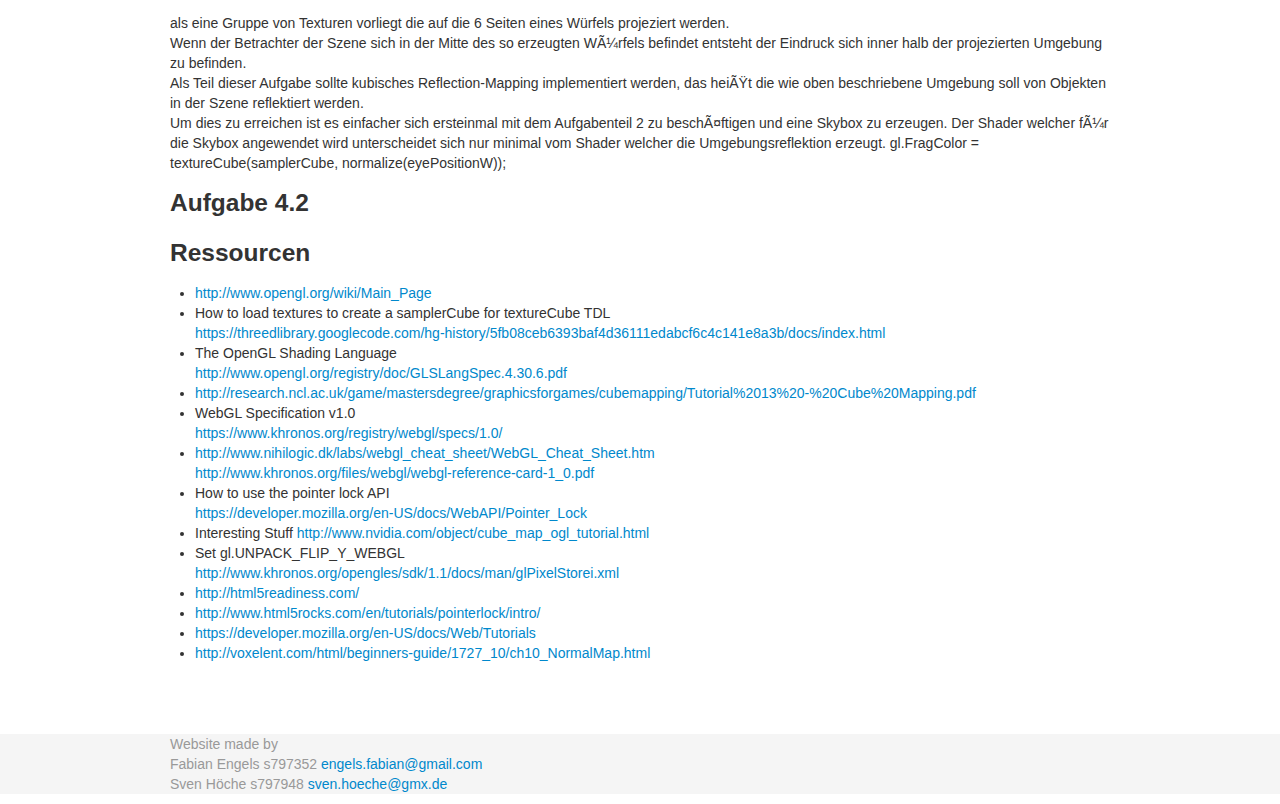
<file: aufgabe04/index.html>
<!DOCTYPE html>
<html lang="de"><head>
<meta http-equiv="content-type" content="text/html; charset=ISO-8859-1">
    <title>Realtime Rendering - Abgaben</title>
    <meta name="viewport" content="width=device-width, initial-scale=1.0">
    <!-- Bootstrap -->
    <link href="css/bootstrap.css" rel="stylesheet" media="screen">

<style type="text/css">
  html,
  body {
    height: 100%;
  }

  #wrap {
    min-height: 100%;
    height: auto !important;
    height: 100%;
    margin: 0 auto .60px;
  }
  #push,
  #footer {
    height: 60px;
  }
  #footer {
    background-color: #f5f5f5;
  }
</style>
</head>
<body onload="webGLStart();">
<script type="text/javascript" src="tdl/base.js"></script>
<script type="text/javascript" src="tdl/gl-matrix.js"></script>
<script type="text/javascript" src="tdl/lit.js"></script>
<div id="wrap">
<div class="container">
<div class="page-header">
  <h1>Realtime Rendering<br> <small>Abgaben SS 2013</small>
  </h1>
</div>

<div class="navbar">
  <div class="navbar-inner">
    <a class="brand" href="./../index.html">Aufgaben</a>
    <ul class="nav">
      <li><a href="./../aufgabe02/index.html">WebGL Tesselation</a></li>
      <li><a href="./../aufgabe03/index.html">Simple Lighting</a></li>
      <li class="active"><a href="./../aufgabe04/index.html">Environment-Mapping</a></li>
    </ul>
  </div>
</div>

 <div class="hero-unit"> 
    <div id="canvas-container">
      <p><canvas id="canvas" width="1170" height="702"></canvas></p>
    </div>
    <a href="https://code.google.com/p/rtr2013/source/browse/#svn%2Ftrunk%2Faufgabe04">Source Code der Aufgabe04 auf code.google.com</a>
    <a href="https://code.google.com/p/rtr2013/source/browse/trunk/aufgabe04/tdl/lit.js">lit.js</a>
    <a href="./index.html">index.html</a>  
  <ul>
      <li>Use keys 0-5 to switch between shader programs.</li>
	  <li>Press 'R' to rotate the tori.</li>
	  <li>Press 'C' to switch the 1st ligh color.</li>
	  <li>Press 'X' to switch the 2nd light color.</li>
	  <li>Press 'T' to toggle the 2nd light animation.</li>
	  <li>Press 'I' to increase the 1st light intensity.</li>
	  <li>Press 'O' to decrease the 1st light intensity.</li>
	  <li>Press 'K' to increase the 2nd light intensity.</li>
	  <li>Press 'L' to decrease the 2nd light intensity.</li>
	  <li>Press 'Q' to switch the geometry between cubes and tori.</li>
	  <li>Press 'W' to move eyeposition forward.</li>
	  <li>Press 'A' to move eyeposition left.</li>
	  <li>Press 'D' to move eyeposition right.</li>
	  <li>Press 'S' to move eyeposition backwards.</li>
	  <li>Press 'Z' to increase the texture color.</li>
	  <li>Press 'H' to decrease the texture color.</li>
    </ul>
</div>
<h3>Aufgabe 4.1: Cube-Mapping</h3>
In der Computer Grafik bezeichnet Cube-Mapping ein Verfahren bei dem die Umgebung einer Szene, als Textur auf die 6 Seiten eines W&uuml;rfels, abgebildet wird.<br/>
Dieser W&uuml;rfel wird unter OpenGL samplerCube genannt kann dann genutzt um Objekte mit Umgebungstexturen zu gestallten um Effekte zu erzielen wie zum Beispiel: Umgebungsreflektion oder zur Erzeugung einer Skybox.<br/>


Die folgenden Schritte wurden unter WebGL angewandt um den Effekt der Umgebungsreflektion zu erzeugen.
Um uns das Leben zu erleichtern benutzten wir die ThreeD Library die <a href="https://github.com/greggman/tdl">hier auf Github</a> zu finden ist.
Diese Library kapselt Low-Level funktionen und sollte nicht mit der Three.js Library <a href="https://github.com/mrdoob/three.js/">hier auf Github</a> verwechselt werden.
<ul><li></li></ul>

 als eine Gruppe von Texturen vorliegt die auf die 6 Seiten eines W&uuml;rfels projeziert werden.<br/>

Wenn der Betrachter der Szene sich in der Mitte des so erzeugten Würfels befindet entsteht der Eindruck sich inner halb der projezierten Umgebung zu befinden.<br/>

Als Teil dieser Aufgabe sollte kubisches Reflection-Mapping implementiert werden, das heißt die wie oben beschriebene Umgebung soll von Objekten in der Szene reflektiert werden.<br/>

Um dies zu erreichen ist es einfacher sich ersteinmal mit dem Aufgabenteil 2 zu beschäftigen und eine Skybox zu erzeugen.
Der Shader welcher für die Skybox angewendet wird unterscheidet sich nur minimal vom Shader welcher die Umgebungsreflektion erzeugt.

gl.FragColor = textureCube(samplerCube, normalize(eyePositionW));

<h3>Aufgabe 4.2</h3>


<h3>Ressourcen</h3>
<ul>
  <li>
    <a href="http://www.opengl.org/wiki/Main_Page">http://www.opengl.org/wiki/Main_Page</a>
  </li><li>
    How to load textures to create a samplerCube for textureCube TDL<br/>
    <a href="https://threedlibrary.googlecode.com/hg-history/5fb08ceb6393baf4d36111edabcf6c4c141e8a3b/docs/index.html"/>
    https://threedlibrary.googlecode.com/hg-history/5fb08ceb6393baf4d36111edabcf6c4c141e8a3b/docs/index.html</a>
  </li><li>
  The OpenGL Shading Language<br/>
<a href="http://www.opengl.org/registry/doc/GLSLangSpec.4.30.6.pdf">http://www.opengl.org/registry/doc/GLSLangSpec.4.30.6.pdf</a>
</li><li>
<a href="http://research.ncl.ac.uk/game/mastersdegree/graphicsforgames/cubemapping/Tutorial%2013%20-%20Cube%20Mapping.pdf">
http://research.ncl.ac.uk/game/mastersdegree/graphicsforgames/cubemapping/Tutorial%2013%20-%20Cube%20Mapping.pdf</a>
</li><li>
WebGL Specification v1.0<br/>
<a href="https://www.khronos.org/registry/webgl/specs/1.0/">https://www.khronos.org/registry/webgl/specs/1.0/<a/>
</li><li>
<a href="http://www.nihilogic.dk/labs/webgl_cheat_sheet/WebGL_Cheat_Sheet.htm">http://www.nihilogic.dk/labs/webgl_cheat_sheet/WebGL_Cheat_Sheet.htm</a>
</li>
<a href="http://www.khronos.org/files/webgl/webgl-reference-card-1_0.pdf">http://www.khronos.org/files/webgl/webgl-reference-card-1_0.pdf</a>
</li><li>
How to use the pointer lock API<br/>
<a href="https://developer.mozilla.org/en-US/docs/WebAPI/Pointer_Lock">https://developer.mozilla.org/en-US/docs/WebAPI/Pointer_Lock</a>
</li><li>
Interesting Stuff 
<a href="http://www.nvidia.com/object/cube_map_ogl_tutorial.html">http://www.nvidia.com/object/cube_map_ogl_tutorial.html</a>
</li><li>
Set gl.UNPACK_FLIP_Y_WEBGL<br/>
<a href="http://www.khronos.org/opengles/sdk/1.1/docs/man/glPixelStorei.xml">http://www.khronos.org/opengles/sdk/1.1/docs/man/glPixelStorei.xml</a>
</li><li>
<a href="http://html5readiness.com/">http://html5readiness.com/</a>
</li><li>
<a href="http://www.html5rocks.com/en/tutorials/pointerlock/intro/">http://www.html5rocks.com/en/tutorials/pointerlock/intro/</a>
</li><li>
<a href="https://developer.mozilla.org/en-US/docs/Web/Tutorials">https://developer.mozilla.org/en-US/docs/Web/Tutorials</a>
</li><li>
<a href="http://voxelent.com/html/beginners-guide/1727_10/ch10_NormalMap.html">http://voxelent.com/html/beginners-guide/1727_10/ch10_NormalMap.html</a>
</li>
</ul>
</div>
    <script src="js/jquery.js"></script>
    <script src="js/bootstrap.js"></script>
</div>
<div id="push"></div>
</div>

 <div id="footer">
   <div class="container">
	<p class="muted credit">Website made by<br/>
	Fabian Engels s797352
	<a href="mailto:engels.fabian@gmail.com">engels.fabian@gmail.com</a><br>
	Sven H&ouml;che s797948
	<a href="mailto:sven.hoeche@gmx.de">sven.hoeche@gmx.de</p>
  </div>
  </div>

  <script id="vs0" type="text/glsl">
uniform mat4 projection;
uniform mat4 view;
uniform mat4 model;

attribute vec4 position;

void main() {
  gl_Position = projection * view * model * position;
}
</script>

<script id="fs0" type="text/glsl">
precision highp float;

uniform vec3 color;

void main() {
  gl_FragColor.rgb = 0.7 * color;
  gl_FragColor.a = 1.0;
}
</script>

<!-- Lambert lighting model, Gouraud shading -->

<script id="vs1" type="text/glsl">
uniform mat4 projection;
uniform mat4 view;
uniform mat4 model;

uniform vec3 color;
uniform vec3 lightIntensity;
uniform vec3 lightPosition;
uniform vec3 eyePosition;

attribute vec4 position;
attribute vec3 normal;

varying vec3 intensity;

vec3 lambert(vec3 normal, vec3 light, 
             vec3 intensity, vec3 reflectivity) {
  return 0.1 * reflectivity * intensity +
         0.6 * reflectivity * intensity * max(0.0, dot(normal, light));
}

void main() {
  vec3 normalW = (model * vec4(normal, 0.0)).xyz;
  vec4 positionW = model * position;
  vec3 lightDirectionW = normalize(lightPosition - positionW.xyz);

  intensity = lambert(normalW, lightDirectionW, lightIntensity, color);
  gl_Position = projection * view * positionW;
}
</script>

<script id="fs1" type="text/glsl">
precision highp float;

varying vec3 intensity;

void main() {
  gl_FragColor.rgb = intensity;
  gl_FragColor.a = 1.0;
}
</script>

<!-- Phong lighting model, Gouraud shading -->

<script id="vs2" type="text/glsl">
uniform mat4 projection;
uniform mat4 view;
uniform mat4 model;

uniform vec3 color;
uniform vec3 lightIntensity;
uniform vec3 lightPosition;
uniform vec3 eyePosition;

attribute vec4 position;
attribute vec3 normal;

varying vec3 intensity;

vec3 lambert(vec3 normal, vec3 light, 
             vec3 intensity, vec3 reflectivity) {
  return 0.1 * reflectivity * intensity +
         0.6 * reflectivity * intensity * 
         max(0.0, dot(normal, light));
}

vec3 phong(vec3 normal, vec3 eye, vec3 light, 
           vec3 intensity, vec3 reflectivity) {
  return lambert(normal, light, intensity, reflectivity) +
         0.3 * intensity * pow(max(0.0, dot(reflect(-eye, normal), 
                                      light)), 10.0);
}

void main() {
  vec3 normalW = (model * vec4(normal, 0.0)).xyz;
  vec4 positionW = model * position;
  vec3 lightDirectionW = normalize(lightPosition - positionW.xyz);
  vec3 eyeDirectionW = normalize(eyePosition - positionW.xyz);

  intensity = phong(normalW, eyeDirectionW, lightDirectionW, 
                    lightIntensity, color);
  gl_Position = projection * view * positionW;
}
</script>

<script id="fs2" type="text/glsl">
precision highp float;

varying vec3 intensity;

void main() {
  gl_FragColor.rgb = intensity;
  gl_FragColor.a = 1.0;
}
</script>

<!-- Phong lighting model, Toon shading -->

<script id="vs3" type="text/glsl">
uniform mat4 projection;
uniform mat4 view;
uniform mat4 model;

uniform vec3 lightPosition;
uniform vec3 lightPosition_2;
uniform vec3 eyePosition;

attribute vec4 position;
attribute vec3 normal;
attribute vec2 texCoord;

varying vec3 normalW;
varying vec3 lightDirectionW;
varying vec3 lightDirectionW_2;
varying vec3 eyeDirectionW;
varying vec2 texCoordI;

void main() {
  vec4 positionW = model * position;
  normalW = (model * vec4(normal, 0.0)).xyz;
  lightDirectionW = lightPosition - positionW.xyz;
  lightDirectionW_2 = lightPosition_2 - positionW.xyz;
  eyeDirectionW = eyePosition - positionW.xyz;
  texCoordI = texCoord;

  gl_Position = projection * view * positionW;
}
</script>

<script id="fs3" type="text/glsl">
precision highp float;

float celband = 4.0;
float toonFactor;
float toonFactor_2;
float intensy;
float intensy_2;

uniform vec3 color;
uniform vec3 lightIntensity;
uniform vec3 lightIntensity_2;
uniform float textureScale;

varying vec3 normalW;
varying vec3 lightDirectionW;
varying vec3 lightDirectionW_2;
varying vec3 eyeDirectionW;
varying vec2 texCoordI;

float toonDiffuse(vec3 normal, vec3 light) {
	float diffuse = max(0.0, dot(normal, light));
	return floor(diffuse*celband)/celband;
}

vec3 lambert(vec3 normal, vec3 light, 
             vec3 intensity, vec3 reflectivity) {
  return 0.1 * reflectivity * intensity +
         0.6 * reflectivity * intensity * toonDiffuse(normal, light);
}

float toonReflect(vec3 eye, vec3 normal, vec3 light) {
	float reflect = pow(max(0.0, dot(reflect(-eye, normal), light)), 10.0);
	if(reflect > 0.5)
		return 1.0;
	else
		return 0.0;
}

vec3 phong(vec3 normal, vec3 eye, vec3 light, 
           vec3 intensity, vec3 reflectivity) {
  return lambert(normal, light, intensity, reflectivity) + 0.3 * intensity *
		toonReflect(eye, normal, light);
}


void main() {
 /* http://www.lighthouse3d.com/tutorials/glsl-tutorial/toon-shading-version-iii/ */
 /* http://www.informatik-forum.at/showthread.php?91347-Toon-shader */
	intensy = dot(normalize(lightDirectionW), normalW);
	intensy_2 = dot(normalize(lightDirectionW_2), normalW);
	
	intensy = floor(intensy * celband) / celband;
	intensy_2 = floor(intensy_2 * celband) / celband;

    gl_FragColor.rgb = phong(
    normalize(normalW), 
    normalize(eyeDirectionW), 
    normalize(lightDirectionW), 
    lightIntensity, color * intensy );
	
	gl_FragColor.rgb += phong(
    normalize(normalW), 
    normalize(eyeDirectionW), 
    normalize(lightDirectionW_2), 
    lightIntensity_2, color * intensy_2 );
	
    gl_FragColor.a = 1.0;
}
</script>

<!-- Phong lighting model, Phong shading with texture -->

<script id="vs4" type="text/glsl">
uniform mat4 projection;
uniform mat4 view;
uniform mat4 model;

uniform vec3 lightPosition;
uniform vec3 eyePosition;

attribute vec4 position;
attribute vec3 normal;
attribute vec2 texCoord;

varying vec3 normalW;
varying vec3 lightDirectionW;
varying vec3 eyeDirectionW;
varying vec2 texCoordI;

void main() {
  vec4 positionW = model * position;
  normalW = (model * vec4(normal, 0.0)).xyz;
  lightDirectionW = lightPosition - positionW.xyz;
  eyeDirectionW = eyePosition - positionW.xyz;

  texCoordI = texCoord;
  gl_Position = projection * view * positionW;
}
</script>

<script id="fs4" type="text/glsl">
precision highp float;

uniform vec3 lightIntensity;

uniform sampler2D earth;
uniform samplerCube skybox;
uniform sampler2D kissen_nrm;

varying vec3 normalW;
varying vec3 lightDirectionW;
varying vec3 eyeDirectionW;
varying vec2 texCoordI;

vec3 lambert(vec3 normal, vec3 light, 
             vec3 intensity, vec3 reflectivity) {
  return 0.1 * reflectivity * intensity +
         0.6 * reflectivity * intensity * max(0.0, dot(normal, light));
}

vec3 phong(vec3 normal, vec3 eye, vec3 light, 
           vec3 intensity, vec3 reflectivity) {
  return lambert(normal, light, intensity, reflectivity) +
         0.3 * intensity * pow(max(0.0, dot(reflect(-eye, normal), 
                                      light)), 10.0);
}

void main() {
	
  /*vec3 mapnorm = texture2D(kissen_nrm, texCoordI).xyz;
	mapnorm.y = 1.0 - mapnorm.y;
	mapnorm = 2.0 * mapnorm - vec3(1.0, 1.0, 1.0);
	mapnorm.z *= 10.0;
*/

// mirror y axis to correct texture orientation
  vec3 newEye = eyeDirectionW;
  newEye.y *= -1.0;
  vec4 frag  = textureCube(skybox, normalize(reflect(newEye, normalW)));
  vec3 color = vec3(frag[0],frag[1],frag[2]);
  
gl_FragColor.rgb = phong(
    normalize(normalW), 
    normalize(eyeDirectionW), 
    normalize(lightDirectionW), 
    lightIntensity, color);

  gl_FragColor.a = 1.0;
}
</script>

<!-- Phong lighting model, Phong shading -->

<script id="vs5" type="text/glsl">
uniform mat4 projection;
uniform mat4 view;
uniform mat4 model;

uniform vec3 lightPosition;
uniform vec3 lightPosition_2;
uniform vec3 eyePosition;

attribute vec4 position;
attribute vec3 normal;
attribute vec2 texCoord;

varying vec3 normalW;
varying vec3 lightDirectionW;
varying vec3 lightDirectionW_2;
varying vec3 eyeDirectionW;
varying vec2 texCoordI;

void main() {
  vec4 positionW = model * position;
  normalW = (model * vec4(normal, 0.0)).xyz;
  lightDirectionW = lightPosition - positionW.xyz;
  lightDirectionW_2 = lightPosition_2 - positionW.xyz;
  eyeDirectionW = eyePosition - positionW.xyz;
  texCoordI = texCoord;

  gl_Position = projection * view * positionW;
}
</script>

<script id="fs5" type="text/glsl">
precision highp float;
/* celband defines how many shades are visible */
float celband = 4.0;
float toonFactor;
float toonFactor_2;
float intensy;
float intensy_2;

uniform vec3 color;
uniform vec3 lightIntensity;
uniform vec3 lightIntensity_2;
uniform float textureScale;
uniform vec3 textureColor;

varying vec3 normalW;
varying vec3 lightDirectionW;
varying vec3 lightDirectionW_2;
varying vec3 eyeDirectionW;
varying vec2 texCoordI;

float toonDiffuse(vec3 normal, vec3 light) {
	float diffuse = max(0.0, dot(normal, light));
	return floor(diffuse*celband)/celband;
}

vec3 lambert(vec3 normal, vec3 light, 
             vec3 intensity, vec3 reflectivity) {
  return 0.1 * reflectivity * intensity +
         0.6 * reflectivity * intensity * toonDiffuse(normal, light);
}

float toonReflect(vec3 eye, vec3 normal, vec3 light) {
	float reflect = pow(max(0.0, dot(reflect(-eye, normal), light)), 10.0);
	if(reflect > 0.5)
		return 1.0;
	else
		return 0.0;
}

vec3 phong(vec3 normal, vec3 eye, vec3 light, 
           vec3 intensity, vec3 reflectivity) {
  return lambert(normal, light, intensity, reflectivity) + 0.3 * intensity *
		toonReflect(eye, normal, light);
}


void main() {
 /* http://www.lighthouse3d.com/tutorials/glsl-tutorial/toon-shading-version-iii/ */
 /* http://www.informatik-forum.at/showthread.php?91347-Toon-shader */
  intensy = dot(normalize(lightDirectionW), normalW);
  intensy_2 = dot(normalize(lightDirectionW_2), normalW);
	
  intensy = floor(intensy * celband) / celband;
  intensy_2 = floor(intensy_2 * celband) / celband;
  /* add first light color to fragment color */
  gl_FragColor.rgb = phong(
    normalize(normalW), 
    normalize(eyeDirectionW), 
    normalize(lightDirectionW), 
    lightIntensity, color * intensy );
  /* add second light color to fragment color */
  gl_FragColor.rgb += phong(
    normalize(normalW), 
    normalize(eyeDirectionW), 
    normalize(lightDirectionW_2), 
    lightIntensity_2, color * intensy_2 );
	
  /* http://people.freedesktop.org/~idr/OpenGL_tutorials/03-fragment-intro.html */
  vec2 pos = mod(texCoordI * textureScale, vec2(75.0)) - vec2(50.0);
  float dist_squared = dot(pos, pos);
  
  gl_FragColor += mix(vec4(textureColor, 1.0),
                      vec4(.20, .20, .40, 1.0),
                     smoothstep(380.25, 420.25, dist_squared));
  gl_FragColor.a = 1.0;
}
</script>

<!-- Shader for Skybox -->

<script id="vs6" type="text/glsl">
uniform mat4 projection;
uniform mat4 view;
uniform mat4 model;

uniform vec3 lightPosition;
uniform vec3 eyePosition;

attribute vec4 position;
attribute vec3 normal;
attribute vec2 texCoord;

varying vec3 normalW;
varying vec3 lightDirectionW;
varying vec3 eyeDirectionW;
varying vec2 texCoordI;

void main() {
  vec4 positionW = model * position;
  normalW = (model * vec4(normal, 0.0)).xyz;
  lightDirectionW = lightPosition - positionW.xyz;
  eyeDirectionW = eyePosition - positionW.xyz;

  texCoordI = texCoord;
  gl_Position = projection * view * positionW;
}
</script>

<script id="fs6" type="text/glsl">
precision highp float;

uniform samplerCube skybox;

varying vec3 eyeDirectionW;

void main() {

  // mirror y axis to correct texture orientation
  vec3 newEye = eyeDirectionW;
  newEye.y *= -1.0;

  gl_FragColor.rgb = textureCube(skybox, normalize(newEye)).xyz;
  gl_FragColor.a = 1.0;
}
</script>


</body></html>
</file>
